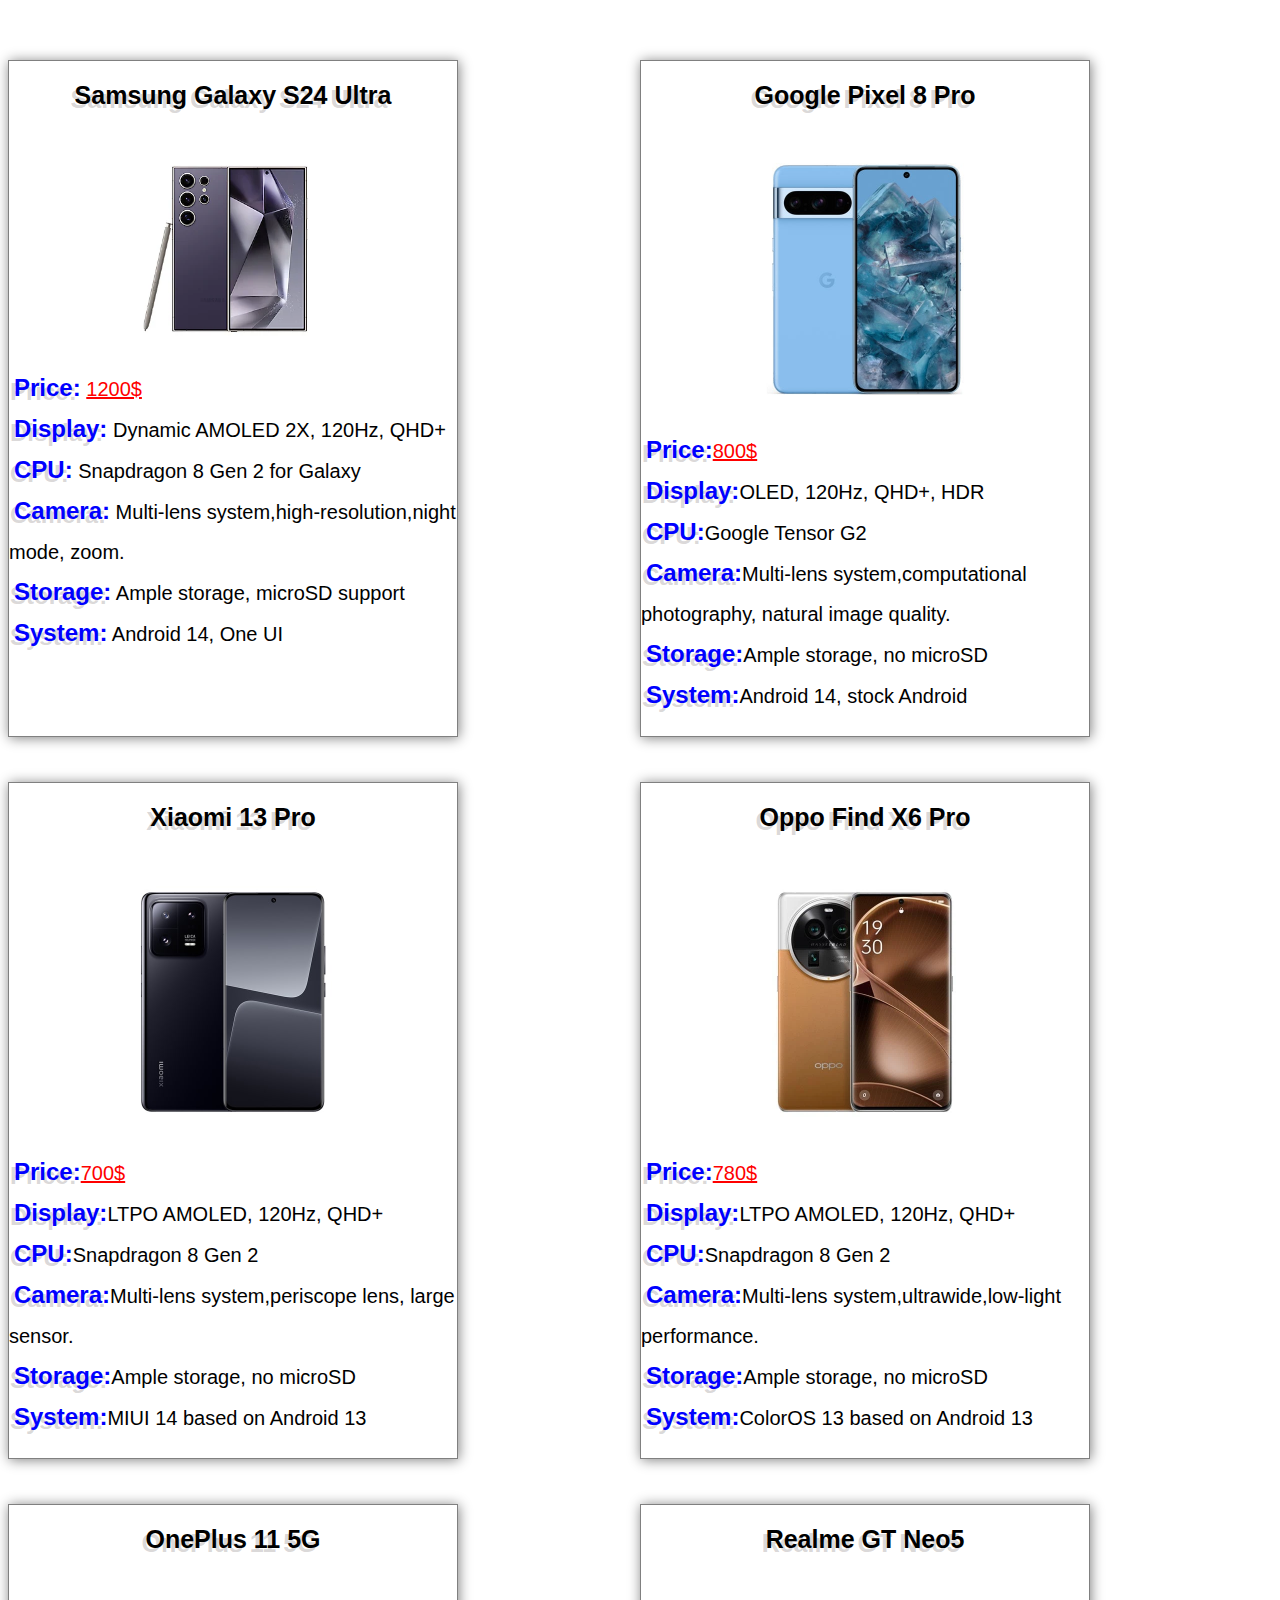
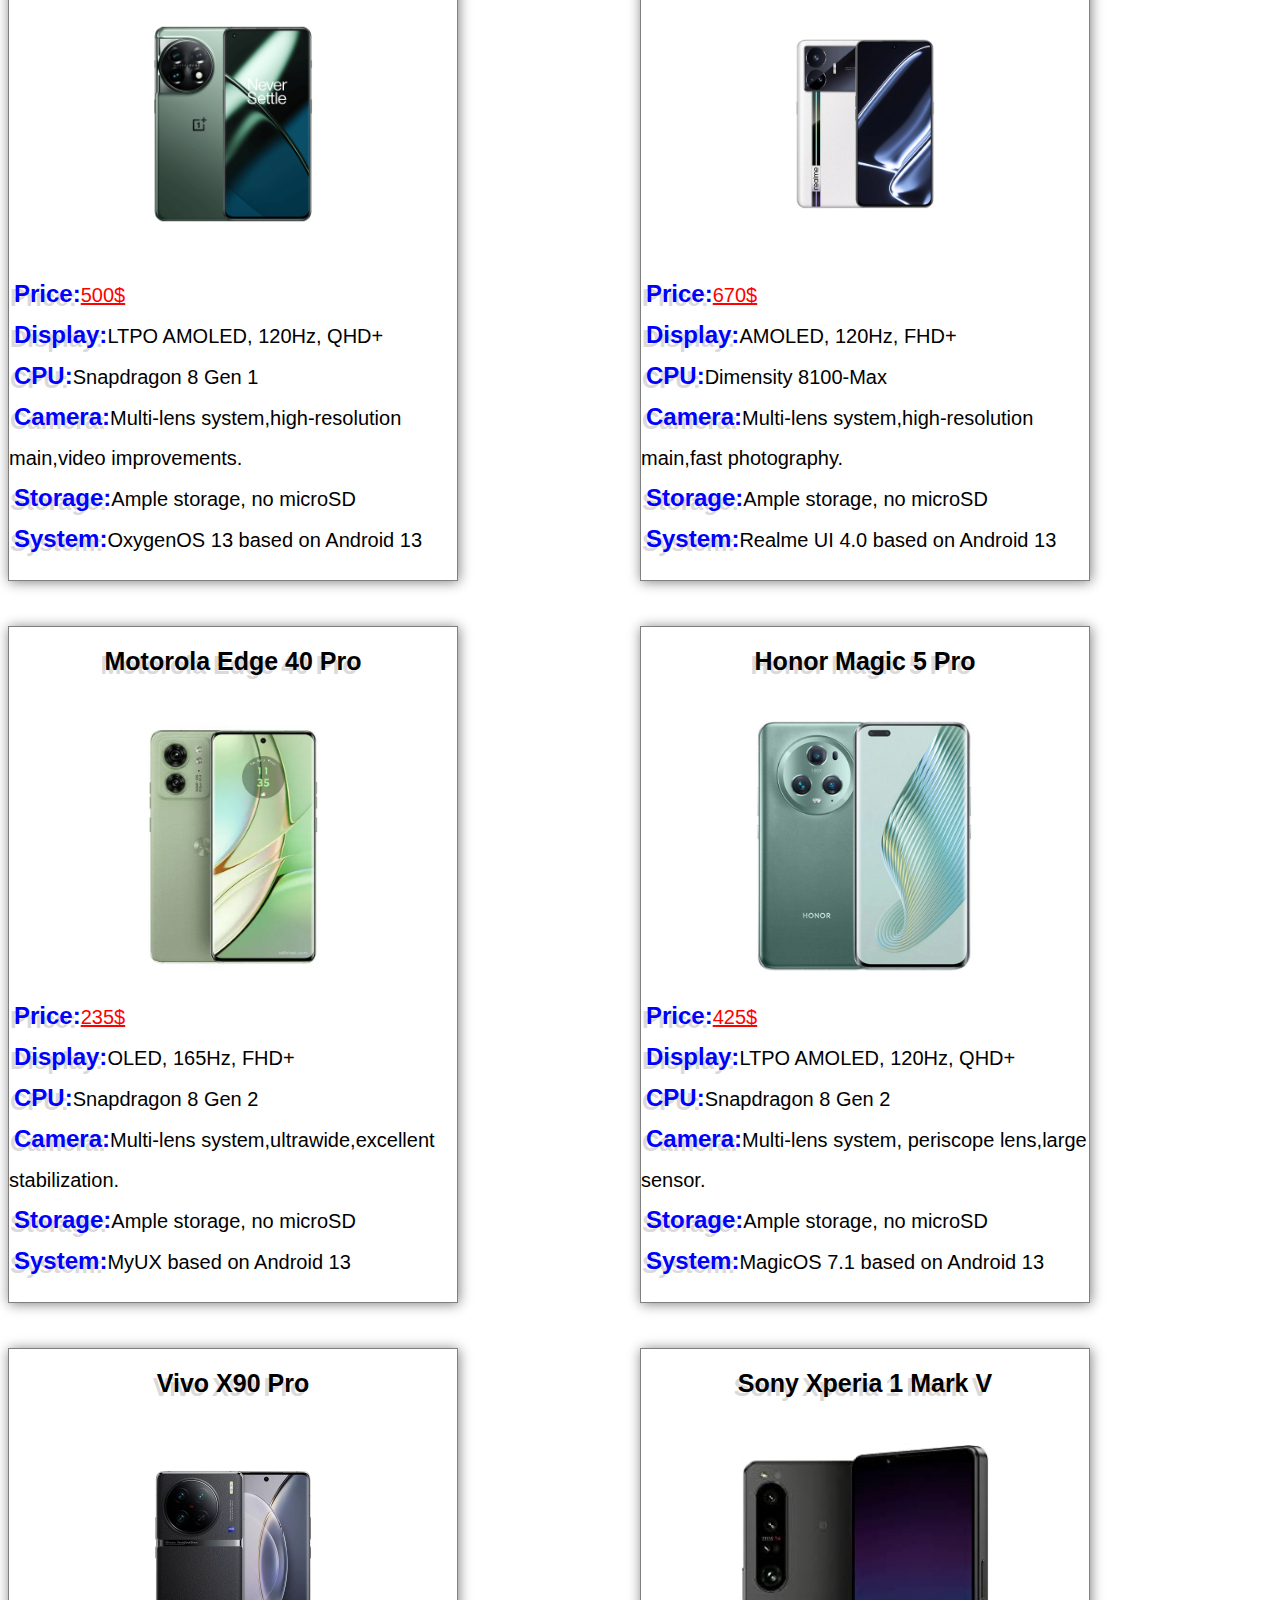
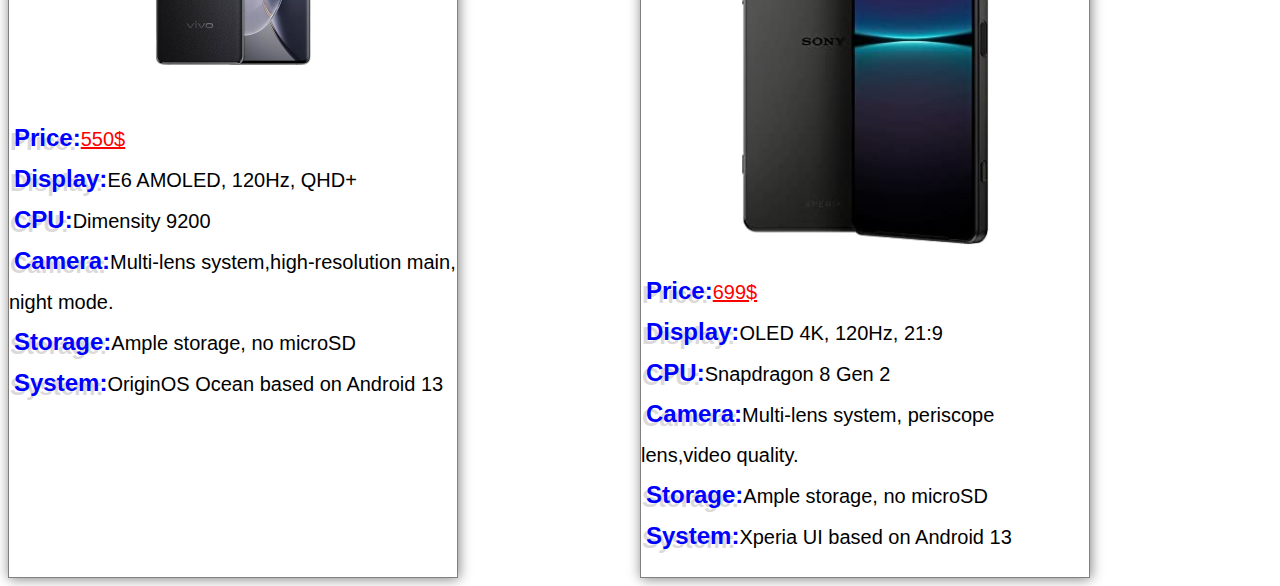
<file: Android.html>
<!DOCTYPE html>
<html lang="en">
<head>
    <meta charset="UTF-8">
    <meta name="viewport" content="width=device-width, initial-scale=1.0">
    <title>Document</title>
    <style>
        *{
            box-sizing: border-box;
            margin-top: 20px;
        }
        body{
            font-family: Arial, Helvetica, sans-serif;
        }
        ins{
            color: red;
            text-shadow: none;
        }
        h3{
            color: rgb(0, 0, 0);
            font-size: 25px;
            font-weight: 600;
            text-shadow: -4px 4px 0  rgba(129, 121, 121, 0.3);
        }
        img{
            width: 250px;
            direction: rtl;
        }
        #d1 div{
            width: 450px;
            border: 1px solid gray;
            font-size: 18px;
            font-weight: bold;
            box-shadow: 1px 1px 12px gray;
        }
        #d1{
            display: grid;
            grid-template-columns: repeat(2,auto);
            grid-template-rows: repeat(5,auto);
            row-gap: 25px;
        }
        p{
            text-align: left;
            font-size: 20px;
            font-weight: 400;
            line-height: 40px;
        }
        span{
            margin-left: 5px;
            font-size: 24px;
            font-weight: 600;
            line-height: 40px;
            color: blue;
            text-shadow: -4px 4px 0 rgba(129, 121, 121, 0.3); 
        }
        .d:hover{
            transform: translateX(10px) rotateX(10deg);
            transition: transform .5s;
        }
    </style>
</head>
<body>
    <div id="d1">
        <div class="d">
            <center>
                <h3>Samsung Galaxy S24 Ultra</h3>
                <img src="pictures/Pictures_Phones/Android/Samsung Galaxy S24 Ultra.webp" title="يتميز بكاميرا متقدمة للغاية وشاشة ديناميكية AMOLED 2X">
                <p>
                    <span>Price:</span>  <ins>1200$</ins><br>
                    <span>Display:</span>  Dynamic AMOLED 2X, 120Hz, QHD+<br>
                    <span>CPU:</span>  Snapdragon 8 Gen 2 for Galaxy<br>
                    <span>Camera:</span>  Multi-lens system,high-resolution,night mode, zoom.<br>
                    <span>Storage:</span>  Ample storage, microSD support<br>
                    <span>System:</span>  Android 14, One UI<br>
                </p>
            </center>
        </div>
        <div class="d">
            <center>
                <h3>Google Pixel 8 Pro</h3>
                <img src="pictures/Pictures_Phones/Android/Google-Pixel-8-Pro-3.jpg" title="يوفر تجربة أندرويد نقية وكاميرا ممتازة بمعالج الصور Tensor G3">
                <p>
                    <span>Price:</span><ins>800$</ins><br>
                    <span>Display:</span>OLED, 120Hz, QHD+, HDR<br>
                    <span>CPU:</span>Google Tensor G2<br>
                    <span>Camera:</span>Multi-lens system,computational photography, natural image quality.<br>
                    <span>Storage:</span>Ample storage, no microSD<br>
                    <span>System:</span>Android 14, stock Android<br>
                </p>
            </center>
        </div>
        <div class="d">
            <center>
                <h3>Xiaomi 13 Pro</h3>
                <img src="pictures/Pictures_Phones/Android/Xiaomi-13-Pro-1.jpg" title="يقدم تصميمًا أنيقًا وأداءً قويًا بفضل معالج Snapdragon 8 Gen 2">
                <p>
                    <span>Price:</span><ins>700$</ins><br>
                    <span>Display:</span>LTPO AMOLED, 120Hz, QHD+<br>
                    <span>CPU:</span>Snapdragon 8 Gen 2<br>
                    <span>Camera:</span>Multi-lens system,periscope lens, large sensor.<br>
                    <span>Storage:</span>Ample storage, no microSD<br>
                    <span>System:</span>MIUI 14 based on Android 13<br>
                </p>
            </center>
        </div>
        <div class="d">
            <center>
                <h3>Oppo Find X6 Pro</h3>
                <img src="pictures/Pictures_Phones/Android/Oppo-Find-X6-Pro.webp" title="يتميز بشاشة منحنية رائعة وكاميرا بتقريب بصري هائل">
                <p>
                    <span>Price:</span><ins>780$</ins><br>
                    <span>Display:</span>LTPO AMOLED, 120Hz, QHD+<br>
                    <span>CPU:</span>Snapdragon 8 Gen 2<br>
                    <span>Camera:</span>Multi-lens system,ultrawide,low-light performance.<br>
                    <span>Storage:</span>Ample storage, no microSD<br>
                    <span>System:</span>ColorOS 13 based on Android 13<br>
                </p>
            </center>
        </div>
        <div class="d">
            <center>
                <h3>OnePlus 11 5G</h3>
                <img src="pictures/Pictures_Phones/Android/OnePlus 11 5G.png" title="يوفر تجربة سلسة وسريعة بفضل معالج Snapdragon 8 Gen 2">
                <p>
                    <span>Price:</span><ins>500$</ins><br>
                    <span>Display:</span>LTPO AMOLED, 120Hz, QHD+<br>
                    <span>CPU:</span>Snapdragon 8 Gen 1<br>
                    <span>Camera:</span>Multi-lens system,high-resolution main,video improvements.<br>
                    <span>Storage:</span>Ample storage, no microSD<br>
                    <span>System:</span>OxygenOS 13 based on Android 13<br>
                </p>
            </center>
        </div>
        <div class="d">
            <center>
                <h3>Realme GT Neo5</h3>
                <img src="pictures/Pictures_Phones/Android/Realme-GT-Neo5.webp" title="هاتف متوسط المدى قوي بمعالج Dimensity 8200">
                <p>
                    <span>Price:</span><ins>670$</ins><br>
                    <span>Display:</span>AMOLED, 120Hz, FHD+<br>
                    <span>CPU:</span>Dimensity 8100-Max<br>
                    <span>Camera:</span>Multi-lens system,high-resolution main,fast photography.<br>
                    <span>Storage:</span>Ample storage, no microSD<br>
                    <span>System:</span>Realme UI 4.0 based on Android 13<br>
                </p>
            </center>
        </div>
        <div class="d">
            <center>
                <h3>Motorola Edge 40 Pro</h3>
                <img src="pictures/Pictures_Phones/Android/Motorola Edge 40 Pro.webp" title="يتميز بشاشة OLED بتردد تحديث عالي وكاميرا بدقة 50 ميجابكسل">
                <p>
                    <span>Price:</span><ins>235$</ins><br>
                    <span>Display:</span>OLED, 165Hz, FHD+<br>
                    <span>CPU:</span>Snapdragon 8 Gen 2<br>
                    <span>Camera:</span>Multi-lens system,ultrawide,excellent stabilization.<br>
                    <span>Storage:</span>Ample storage, no microSD<br>
                    <span>System:</span>MyUX based on Android 13<br>
                </p>
            </center>
        </div>
        <div class="d">
            <center>
                <h3>Honor Magic 5 Pro</h3>
                <img src="pictures/Pictures_Phones/Android/Honor Magic 5 Pro.webp" title="يقدم تصميمًا أنيقًا وشاشة OLED منحنية">
                <p>
                    <span>Price:</span><ins>425$</ins><br>
                    <span>Display:</span>LTPO AMOLED, 120Hz, QHD+<br>
                    <span>CPU:</span>Snapdragon 8 Gen 2<br>
                    <span>Camera:</span>Multi-lens system, periscope lens,large sensor.<br>
                    <span>Storage:</span>Ample storage, no microSD<br>
                    <span>System:</span>MagicOS 7.1 based on Android 13<br>
                </p>
            </center>
        </div>
        <div class="d">
            <center>
                <h3>Vivo X90 Pro</h3>
                <img src="pictures/Pictures_Phones/Android/Vivo X90 Pro.webp" title="يتميز بكاميرا Zeiss متقدمة وشاشة AMOLED رائعة">
                <p>
                    <span>Price:</span><ins>550$</ins><br>
                    <span>Display:</span>E6 AMOLED, 120Hz, QHD+<br>
                    <span>CPU:</span>Dimensity 9200<br>
                    <span>Camera:</span>Multi-lens system,high-resolution main, night mode.<br>
                    <span>Storage:</span>Ample storage, no microSD<br>
                    <span>System:</span>OriginOS Ocean based on Android 13<br>
                </p>
            </center>
        </div>
        <div class="d">
            <center>
                <h3>Sony Xperia 1 Mark V</h3>
                <img src="pictures/Pictures_Phones/Android/Sony Xperia 1 Mark V.jpg" title="يركز على جودة الكاميرا والتصوير الفوتوغرافي الاحترافي">
                <p>
                    <span>Price:</span><ins>699$</ins><br>
                    <span>Display:</span>OLED 4K, 120Hz, 21:9<br>
                    <span>CPU:</span>Snapdragon 8 Gen 2<br>
                    <span>Camera:</span>Multi-lens system, periscope lens,video quality.<br>
                    <span>Storage:</span>Ample storage, no microSD<br>
                    <span>System:</span>Xperia UI based on Android 13<br>
                </p>
            </center>
        </div>
    </div>
</body>
</html>
</file>
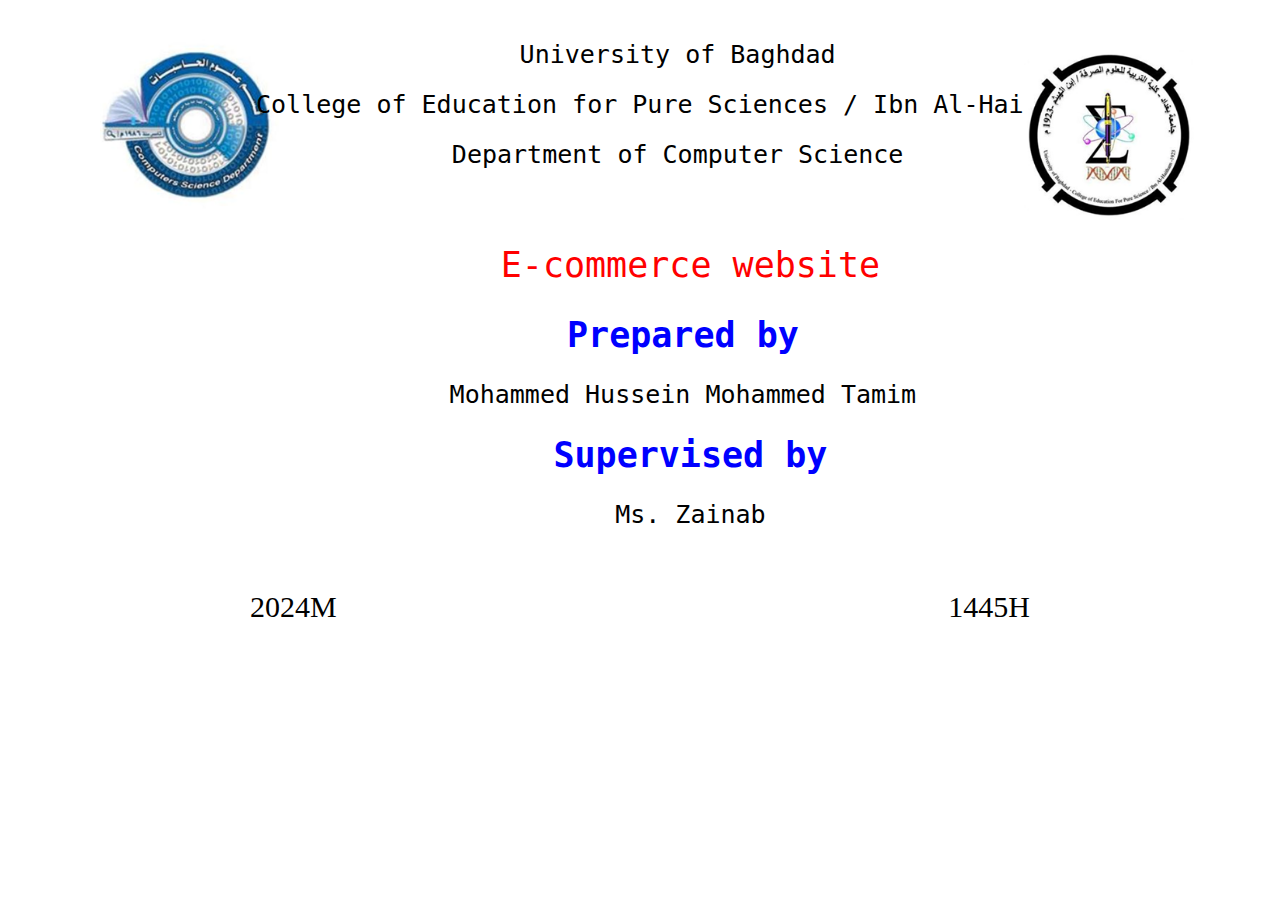
<file: continue_to.html>
<!DOCTYPE html>
<html lang="en">
<head>
    <meta charset="UTF-8">
    <meta name="viewport" content="width=device-width, initial-scale=1.0">
    <title>Mohammed's Clothing Store</title>
    <link rel="stylesheet" href="continue_to.css">
</head>
<body>
    <div class="page">
        <h1><img src="pictures/Loco section.png" class="img_section"></h1>
        <nav>
            <pre>
     University of Baghdad
College of Education for Pure Sciences / Ibn Al-Haitham
     Department of Computer Science
            </pre>
        </nav>
        <h2><img src="pictures/College Loco.png" class="img_College"></h2>
        <section>
            <pre> 
                <span class="title-website">E-commerce website</span>
                <strong><span>Prepared by</span></strong> 
                Mohammed Hussein Mohammed Tamim 
                <strong><span>Supervised by</span></strong>
                Ms. Zainab
            </pre>
        </section>
        <footer>
            <p class="p1">2024M</p>
            <p class="p2">1445H</p>
        </footer>
    </div>
</body>
</html>
</file>
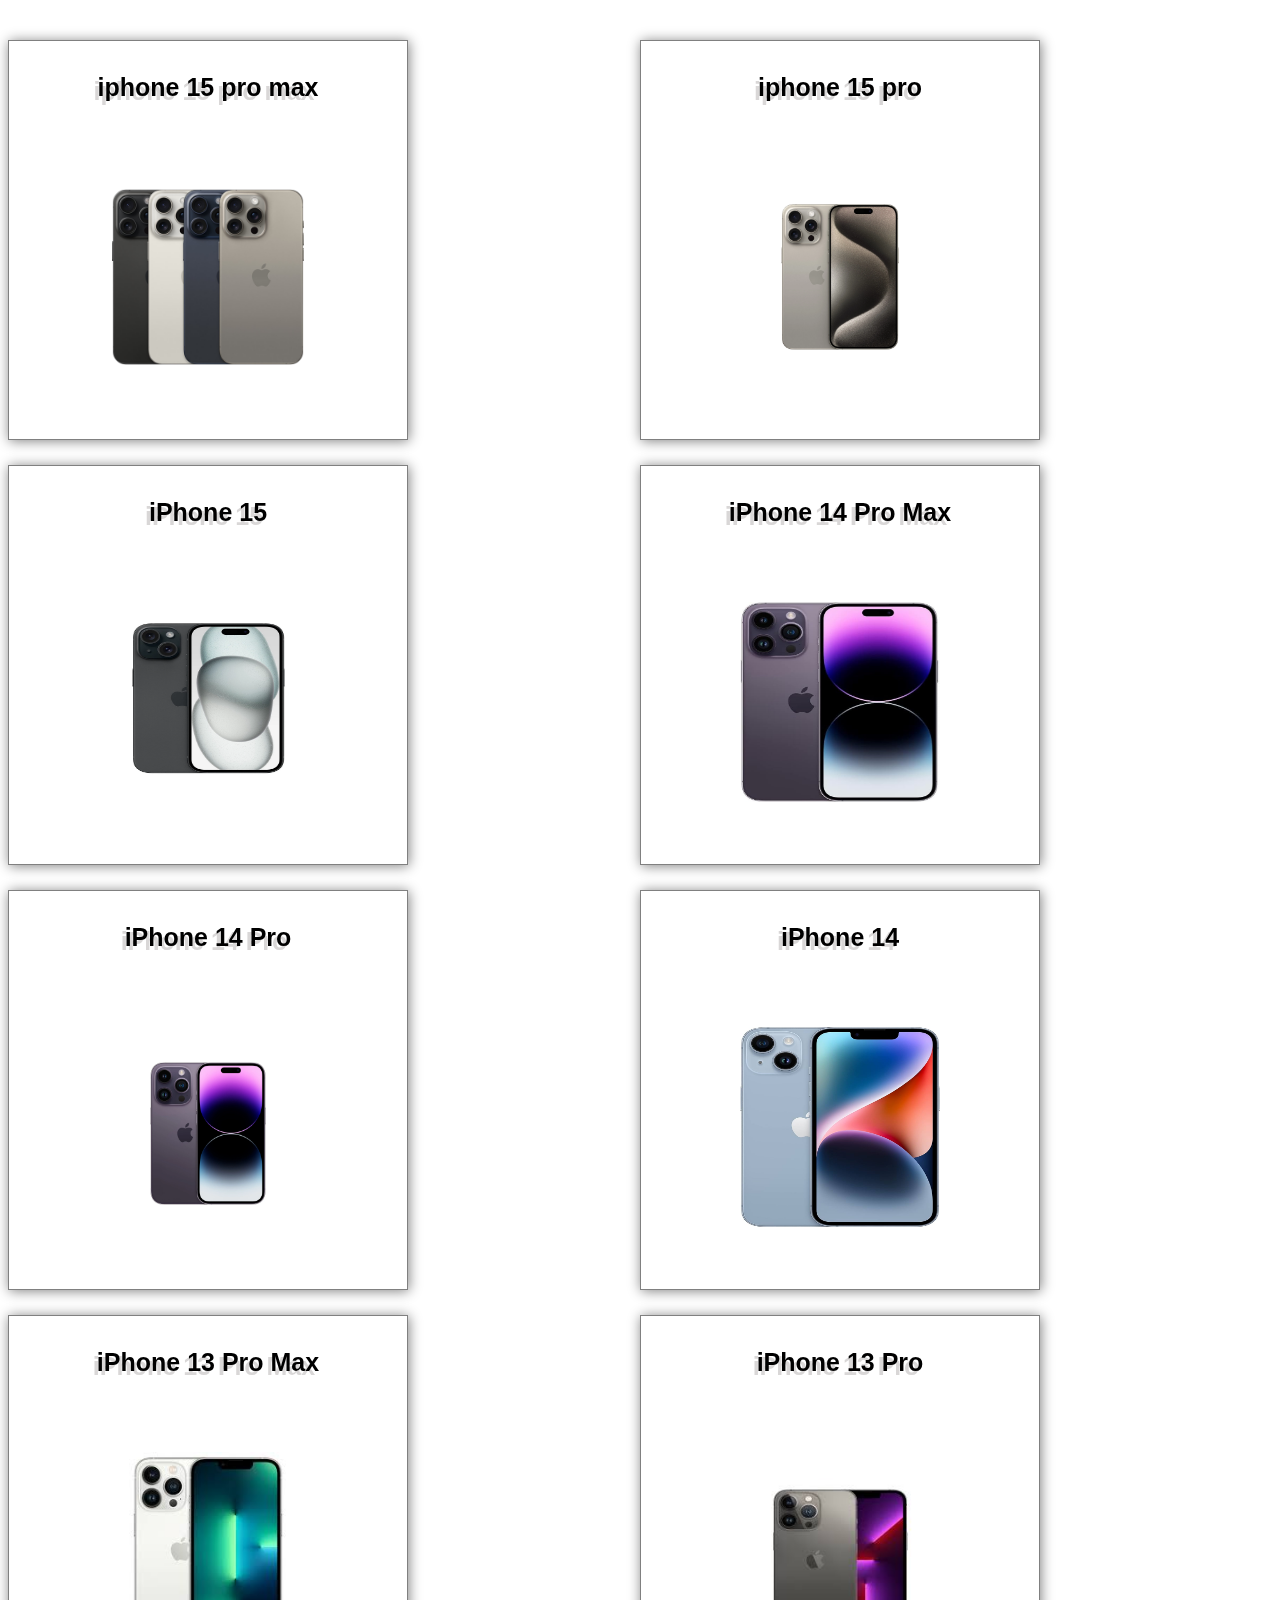
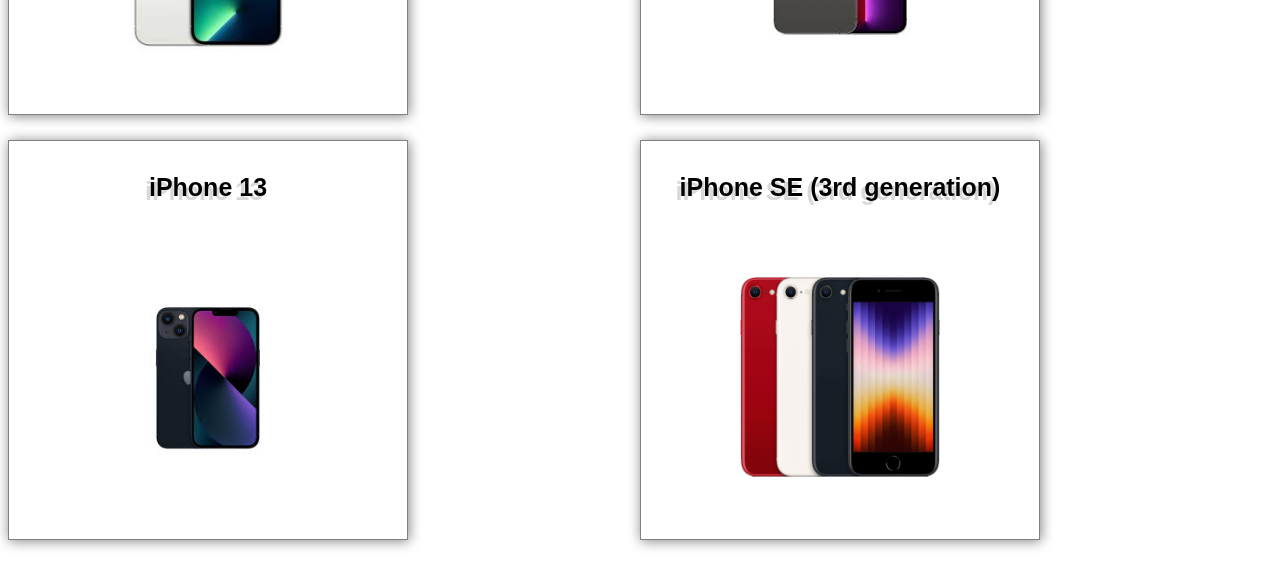
<file: ISO.html>
<!DOCTYPE html>
<html lang="en">
<head>
    <meta charset="UTF-8">
    <meta name="viewport" content="width=device-width, initial-scale=1.0">
    <title>Document</title>
    <link rel="stylesheet" href="ios.css">
</head>
<body>
    <div id="container">
        <div class="box">
            <div class="face front">
                <center>
                    <h3>iphone 15 pro max</h3>
                    <img src="pictures/Pictures_Phones/ISO/iphone-15-pro-max.png" title=" شاشة ضخمة، بطارية تدوم طويلاً، وكاميرا احترافية تلتقط صورًا وفيديوهات مذهلة في أي إضاءة">
                    
                </center>
            </div>
            <div class="face back">
                <p>
                    <span>Price:</span>  <ins>1300$</ins><br>
                    <span>Display:</span>  Super Retina XDR OLED, ProMotion 120Hz, Dynamic Island<br>
                    <span>CPU:</span>  A17 Bionic<br>
                    <span>Camera:</span>  48MP Wide, Telephoto, Ultra Wide, Night mode improvements<br>
                    <span>Storage:</span>  128GB, 256GB, 512GB, 1TB<br>
                    <span>System:</span>  iOS 17<br>
                </p>
            </div>
        </div>
        <div class="box">
            <div class="face front">
                <center>
                    <h3>iphone 15 pro</h3>
                    <img src="pictures/Pictures_Phones/ISO/iphone 15 pro.webp" title=" تصميم أنيق، أداء قوي، وكاميرا متعددة الاستخدامات تلتقط صورًا رائعة">
                    
                </center>
            </div>
            <div class="face back">
                <p>
                    <span>Price:</span><ins>1100$</ins><br>
                    <span>Display:</span>Super Retina XDR OLED, ProMotion 120Hz, Dynamic Island<br>
                    <span>CPU:</span>A17 Bionic<br>
                    <span>Camera:</span>48MP Wide, Telephoto, Ultra Wide<br>
                    <span>Storage:</span>128GB, 256GB, 512GB, 1TB<br>
                    <span>System:</span>iOS 17<br>
                </p>
            </div>
        </div>
        <div class="box">
            <div class="face front">
                <center>
                    <h3>iPhone 15</h3>
                    <img src="pictures/Pictures_Phones/ISO/iPhone 15.webp" title="سعر معقول، تصميم جذاب، وكاميرا محسنة عن الإصدارات السابقة">
                    
                </center>
            </div>
            <div class="face back">
                <p>
                    <span>Price:</span><ins>880$</ins><br>
                    <span>Display:</span>Super Retina XDR OLED, 60Hz<br>
                    <span>CPU:</span>A16 Bionic<br>
                    <span>Camera:</span>48MP Wide, Telephoto, Ultra Wide<br>
                    <span>Storage:</span>128GB, 256GB, 512GB<br>
                    <span>System:</span>iOS 17<br>
                </p>
            </div>
        </div>
        <div class="box">
            <div class="face front">
                <center>
                    <h3>iPhone 14 Pro Max</h3>
                    <img src="pictures/Pictures_Phones/ISO/iPhone 14 Pro Max.jpg" title=" شاشة ProMotion بسلاسة عالية، كاميرا ProRes لتصوير الفيديو الاحترافي، وبطارية تدوم طويلاً">
                   
                </center>
            </div>
            <div class="face back">
                <p>
                    <span>Price:</span> <ins>780$</ins><br>
                    <span>Display:</span>Super Retina XDR OLED, ProMotion 120Hz, Dynamic Island<br>
                    <span>CPU:</span>A16 Bionic<br>
                    <span>Camera:</span>48MP Wide, Telephoto, Ultra Wide<br>
                    <span>Storage:</span>128GB, 256GB, 512GB, 1TB<br>
                    <span>System:</span>iOS 16<br>
                </p>
            </div>
        </div>
        <div class="box">
            <div class="face front">
                <center>
                    <h3>iPhone 14 Pro</h3>
                    <img src="pictures/Pictures_Phones/ISO/iPhone_14_Pro.webp" title="تصميم أنيق، أداء قوي، وكاميرا متعددة الاستخدامات">
                    
                </center>
            </div>
            <div class="face back">
                <p>
                    <span>Price:</span><ins>750$</ins><br>
                    <span>Display:</span>Super Retina XDR OLED, ProMotion 120Hz, Dynamic Island<br>
                    <span>CPU:</span>A16 Bionic<br>
                    <span>Camera:</span>48MP Wide, Telephoto, Ultra Wide<br>
                    <span>Storage:</span>128GB, 256GB, 512GB, 1TB<br>
                    <span>System:</span>iOS 16<br>
                </p>
            </div>
        </div>
        <div class="box">
            <div class="face front">
                <center>
                    <h3>iPhone 14</h3>
                    <img src="pictures/Pictures_Phones/ISO/iPhone 14.jpg" title="سعر معقول، تصميم جذاب، وكاميرا محسنة">
                    
                </center>
            </div>
            <div class="face back">
                <p>
                    <span>Price:</span><ins>700$</ins><br>
                    <span>Display:</span>Super Retina XDR, 60Hz<br>
                    <span>CPU:</span>A15 Bionic<br>
                    <span>Camera:</span>12MP Wide, Telephoto, Ultra Wide<br>
                    <span>Storage:</span>128GB, 256GB, 512GB<br>
                    <span>System:</span>iOS 15<br>
                </p>
            </div>
        </div>
        <div class="box">
            <div class="face front">
                <center>
                    <h3>iPhone 13 Pro Max</h3>
                    <img src="pictures/Pictures_Phones/ISO/iPhone 13 Pro Max.jpg" title="شاشة ProMotion، كاميرا ثلاثية العدسات، وبطارية تدوم طويلاً">
                    
                </center>
            </div>
            <div class="face back">
                <p>
                    <span>Price:</span><ins>680$</ins><br>
                    <span>Display:</span>Super Retina XDR OLED, ProMotion 120Hz<br>
                    <span>CPU:</span>A15 Bionic<br>
                    <span>Camera:</span>12MP Wide, Telephoto, Ultra Wide<br>
                    <span>Storage:</span>128GB, 256GB, 512GB, 1TB<br>
                    <span>System:</span>iOS 15<br>
                </p>
            </div>
        </div>
        <div class="box">
            <div class="face front">
                <center>
                    <h3>iPhone 13 Pro</h3>
                    <img src="pictures/Pictures_Phones/ISO/iPhone 13 Pro.jpg" title="تصميم أنيق، أداء قوي، وكاميرا متعددة الاستخدامات">
                    
                </center>
            </div>
            <div class="face back">
                <p>
                    <span>Price:</span><ins>650$</ins><br>
                    <span>Display:</span>Super Retina XDR OLED, ProMotion 120Hz<br>
                    <span>CPU:</span>A15 Bionic<br>
                    <span>Camera:</span>12MP Wide, Telephoto, Ultra Wide<br>
                    <span>Storage:</span>128GB, 256GB, 512GB, 1TB<br>
                    <span>System:</span>iOS 15<br>
                </p>
            </div>
        </div>
        <div class="box">
            <div class="face front">
                <center>
                    <h3>iPhone 13</h3>
                    <img src="pictures/Pictures_Phones/ISO/iPhone 13.jpg" title="سعر معقول، تصميم جذاب، وكاميرا محسنة">
                    
                </center>
            </div>
            <div class="face back">
                <p>
                    <span>Price:</span><ins>600$</ins><br>
                    <span>Display:</span>Super Retina XDR, 60Hz<br>
                    <span>CPU:</span>A15 Bionic<br>
                    <span>Camera:</span>12MP Wide, Ultra Wide<br>
                    <span>Storage:</span>128GB, 256GB, 512GB<br>
                    <span>System:</span>iOS 15<br>
                </p>
            </div>
        </div>
        <div class="box">
            <div class="face front">
                <center>
                    <h3>iPhone SE (3rd generation)</h3>
                    <img src="pictures/Pictures_Phones/ISO/iPhone SE (الجيل الثالث).png" title=" تصميم كلاسيكي، حجم صغير، وأداء قوي بسعر معقول">
                    
                </center>
            </div>
            <div class="face back">
                <p>
                    <span>Price:</span><ins>250$</ins><br>
                    <span>Display:</span>Retina HD, 60Hz<br>
                    <span>CPU:</span>A15 Bionic<br>
                    <span>Camera:</span>12MP Wide<br>
                    <span>Storage:</span>64GB, 128GB, 256GB<br>
                    <span>System:</span>iOS 15<br>
                </p>
            </div>
        </div>
    </div>
</body>
</html>
</file>
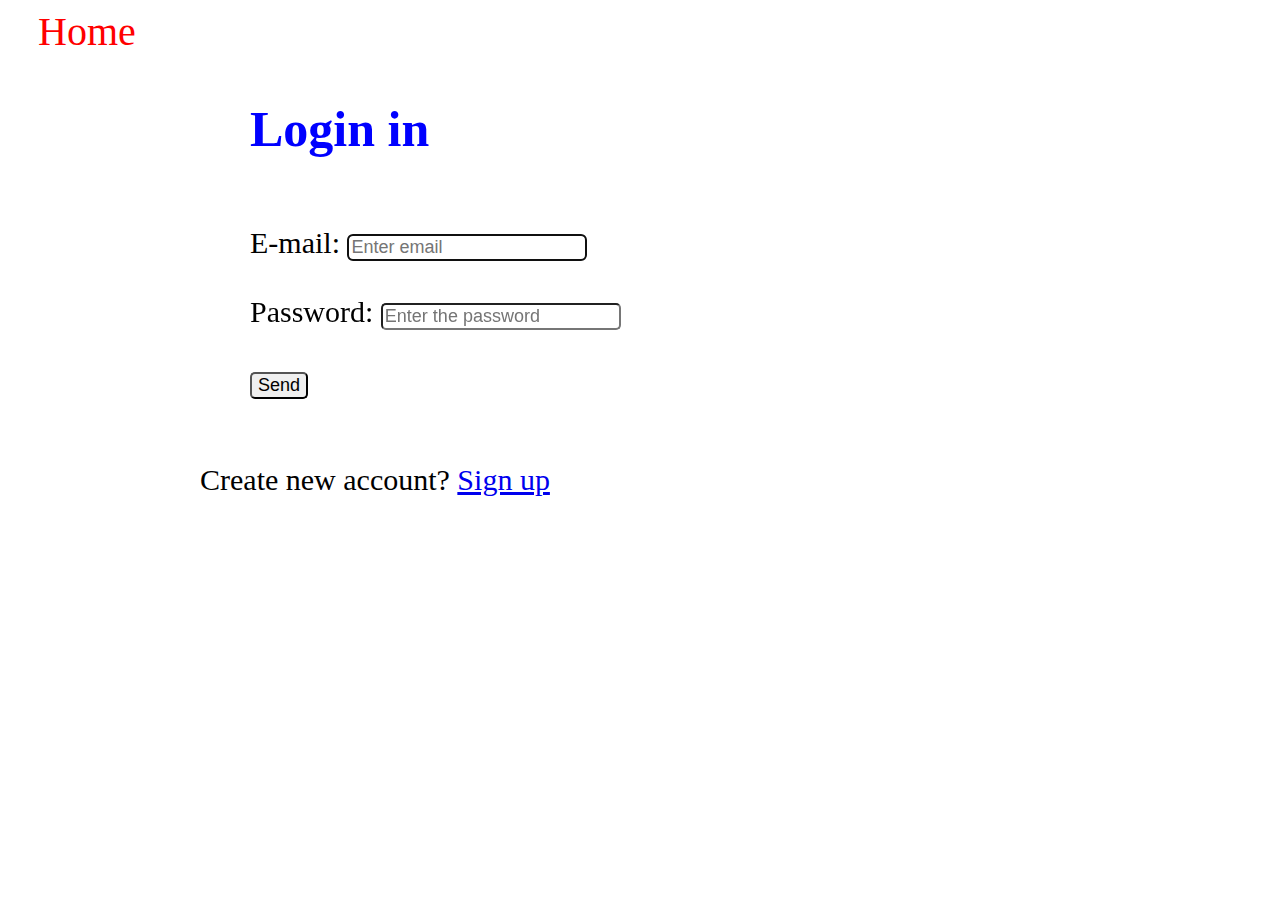
<file: login_in.html>
<!DOCTYPE html>
<html lang="en">
<head>
    <meta charset="UTF-8">
    <meta name="viewport" content="width=device-width, initial-scale=1.0">
    <title>Mohammed's Clothing Store</title>
    <link rel="stylesheet" href="login_in.css">
</head>
<body>
    <a href="index.html" class="home_link">Home</a><br><br>
    <div class="div_one">
        <span>Login in</span><br><br><br>
        <div>
            <label>E-mail:</label>
            <input type="email" placeholder="Enter email" method="post" required autofocus><br><br>
            <label>Password:</label>
            <input type="password" method="post" placeholder="Enter the password" minlength="8" maxlength="20"required><br><br>
            <input class="input_s" type="submit" value="Send"><br><br>
        </div>
        <p>Create new account? <a href="sign_up.html">Sign up</a> </p> 
    </div>
</body>
</html>
</file>
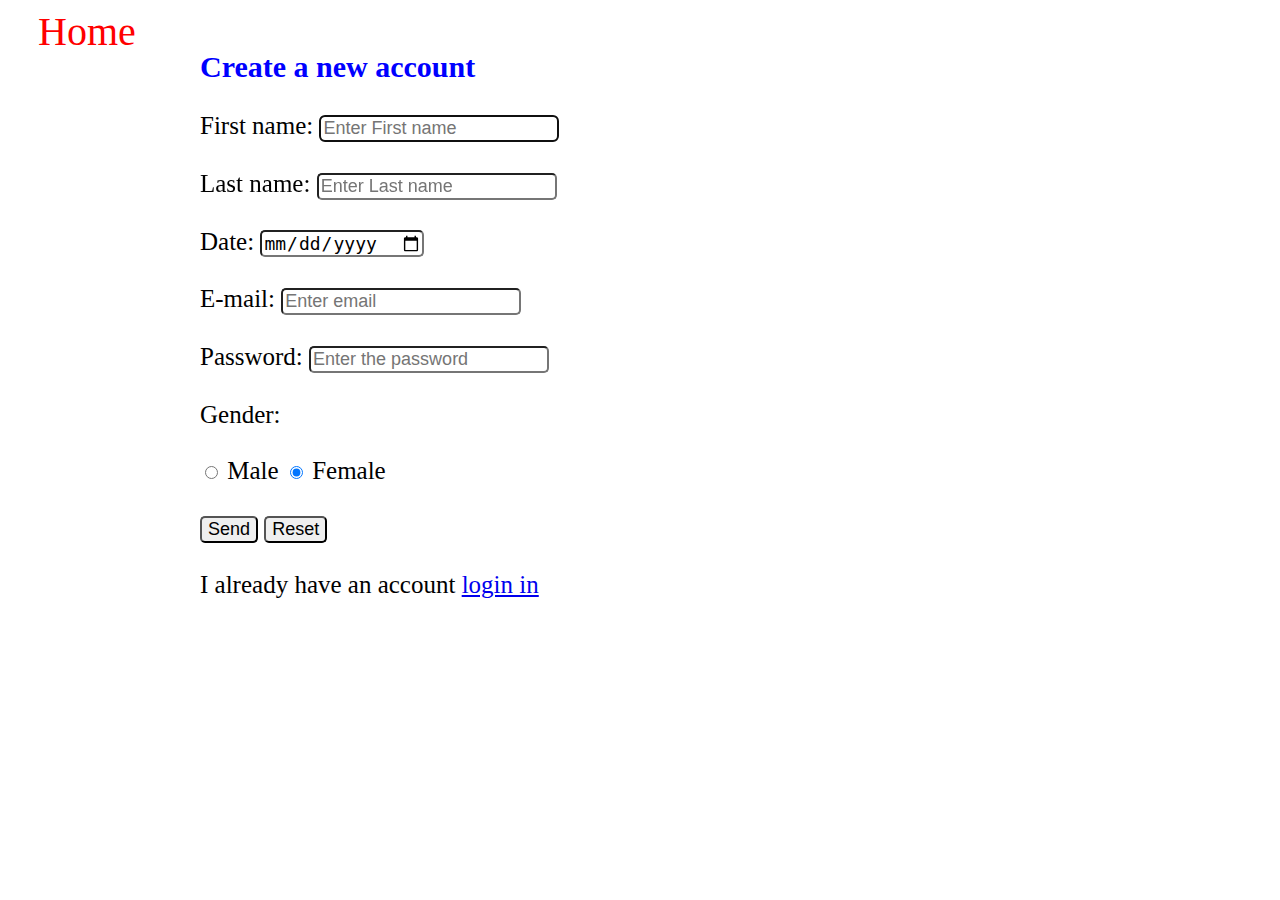
<file: sign_up.html>
<!DOCTYPE html>
<html lang="en">
<head>
    <meta charset="UTF-8">
    <meta name="viewport" content="width=device-width, initial-scale=1.0">
    <title>Mohammed's Clothing Store</title>
    <link rel="stylesheet" href="sign_up.css">
</head>
<body>
    <form>
        <a href="index.html" id="home_link">Home</a>
        <div>
            <b><span>Create a new account</span></b><br><br>
            <label>First name:</label>
            <input type="text" placeholder="Enter First name" method="post" minlength="3" maxlength="10" autofocus required><br><br>
            <label>Last name:</label>
            <input type="text" placeholder="Enter Last name" method="post"><br><br>
            <label>Date:</label>
            <input type="date" placeholder="Enter date" method="post"><br><br>
            <label>E-mail:</label>
            <input type="email" placeholder="Enter email" method="post" required><br><br>
            <label>Password:</label>
            <input type="password" method="post" placeholder="Enter the password" minlength="8" maxlength="20"required><br><br>
            <label>Gender:</label><br><br>
            <input type="radio" name="Gender" value="Male" checked id="m">
            <label for="m">Male</label>
            <input type="radio" name="Gender" value="Female" checked id="f">
            <label for="f">Female</label><br><br>
            <input class="input_s_r" type="submit" value="Send">
            <input class="input_s_r" type="reset" value="Reset"> <br><br>
            <label>I already have an account</label>
            <a href="login_in.html">login in</a>
        </div>
    </form>
</body>
</html>
</file>
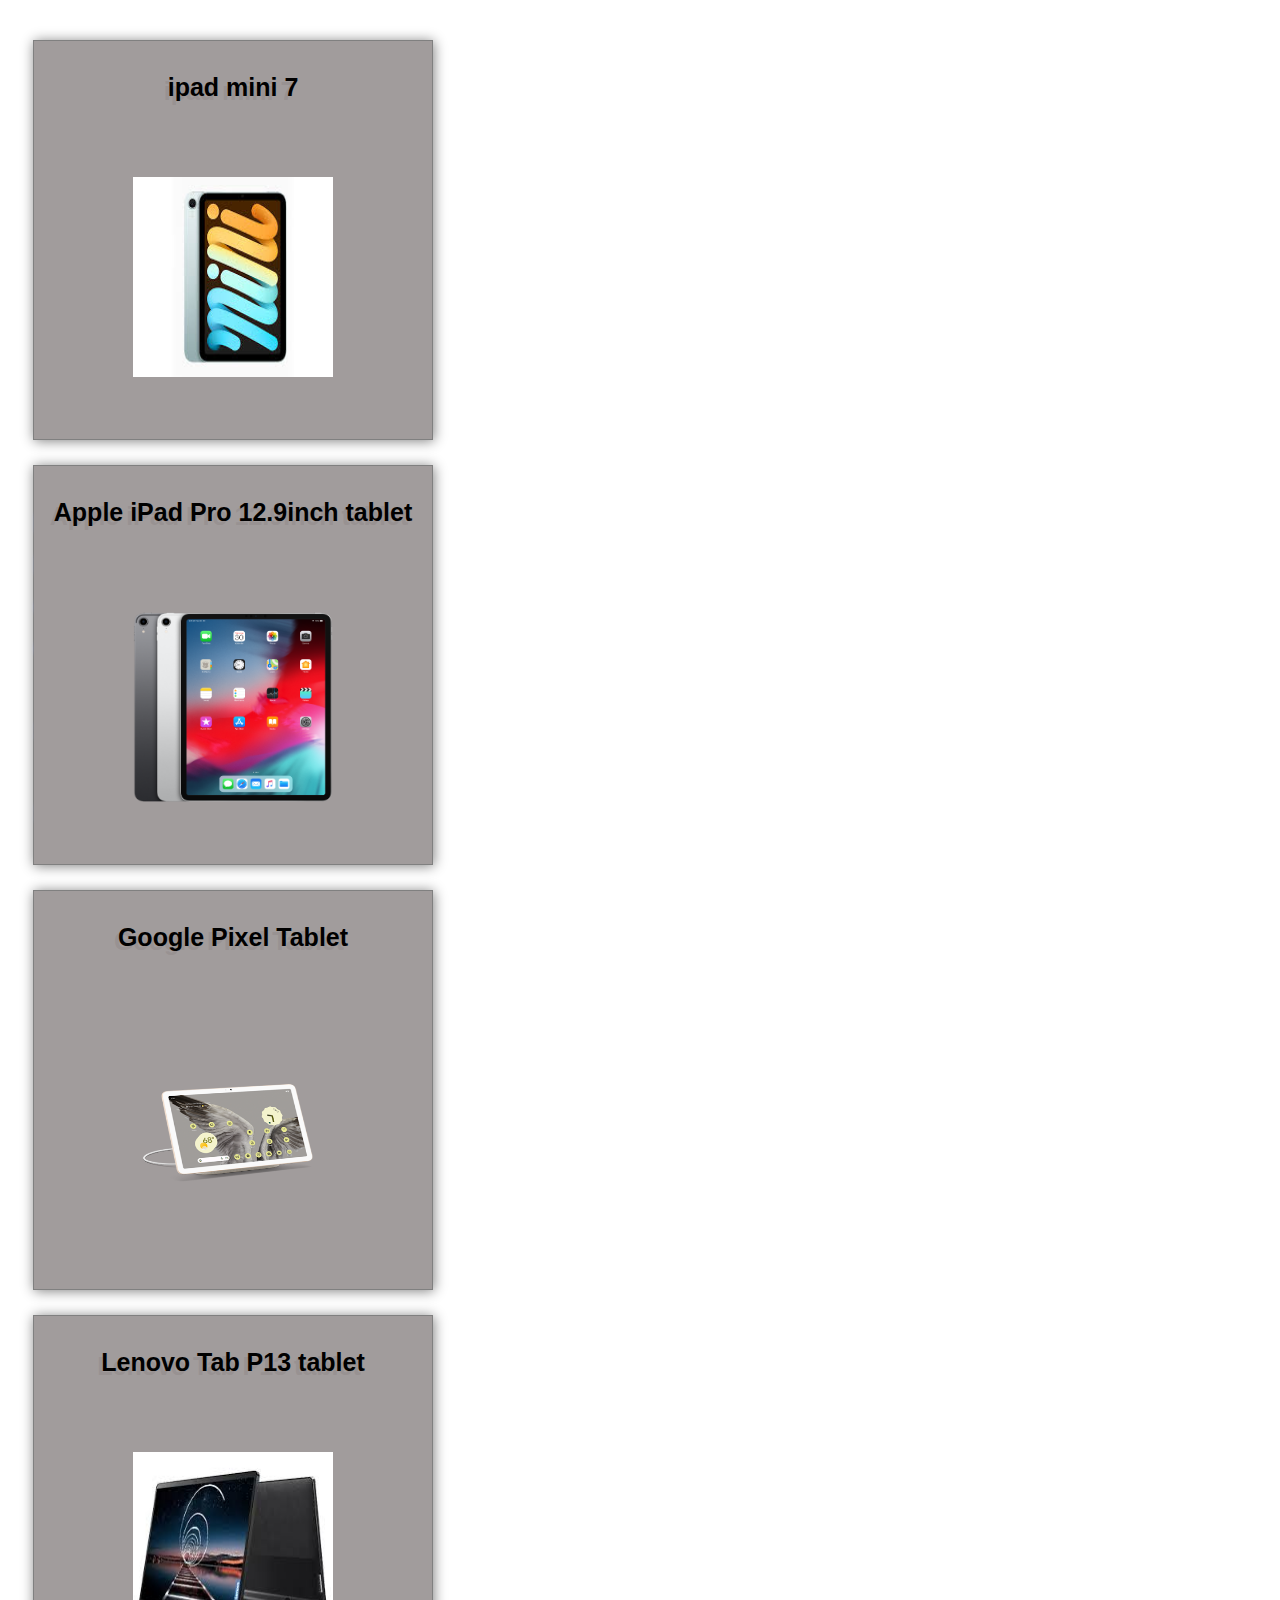
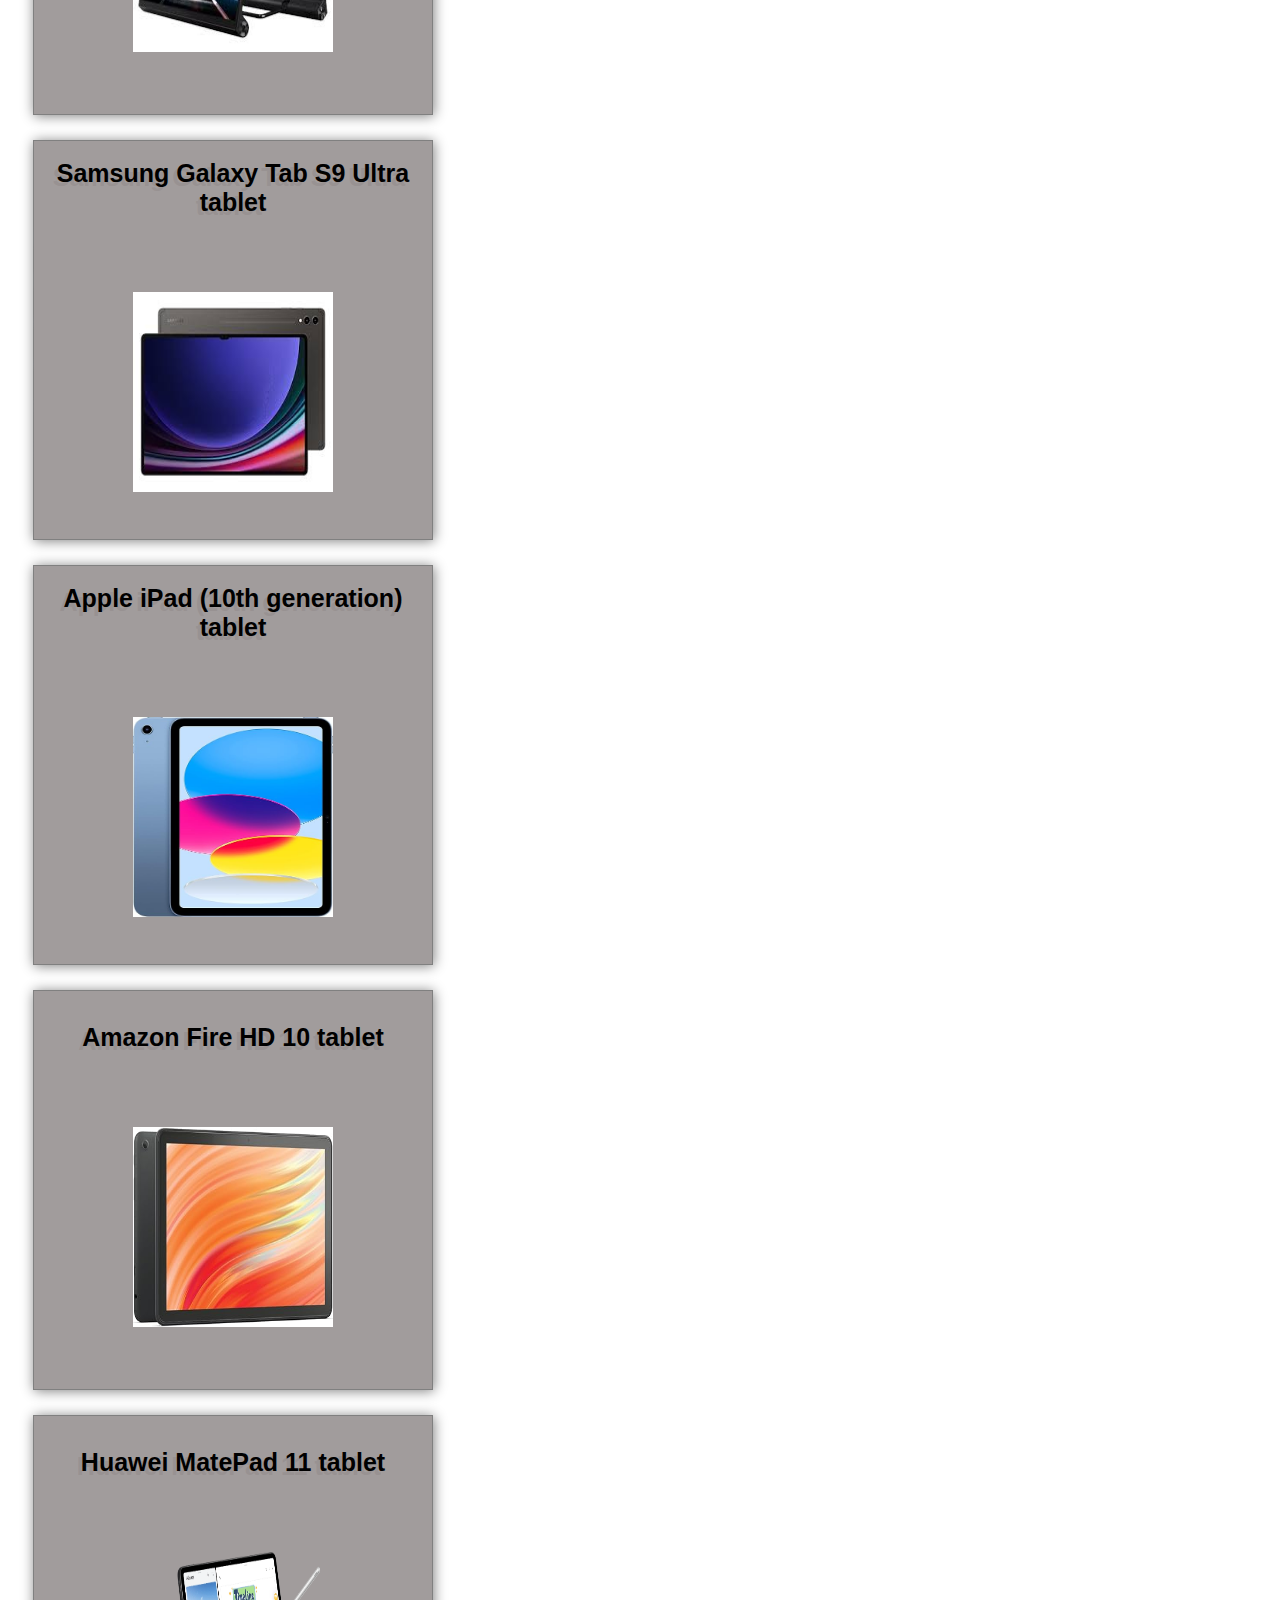
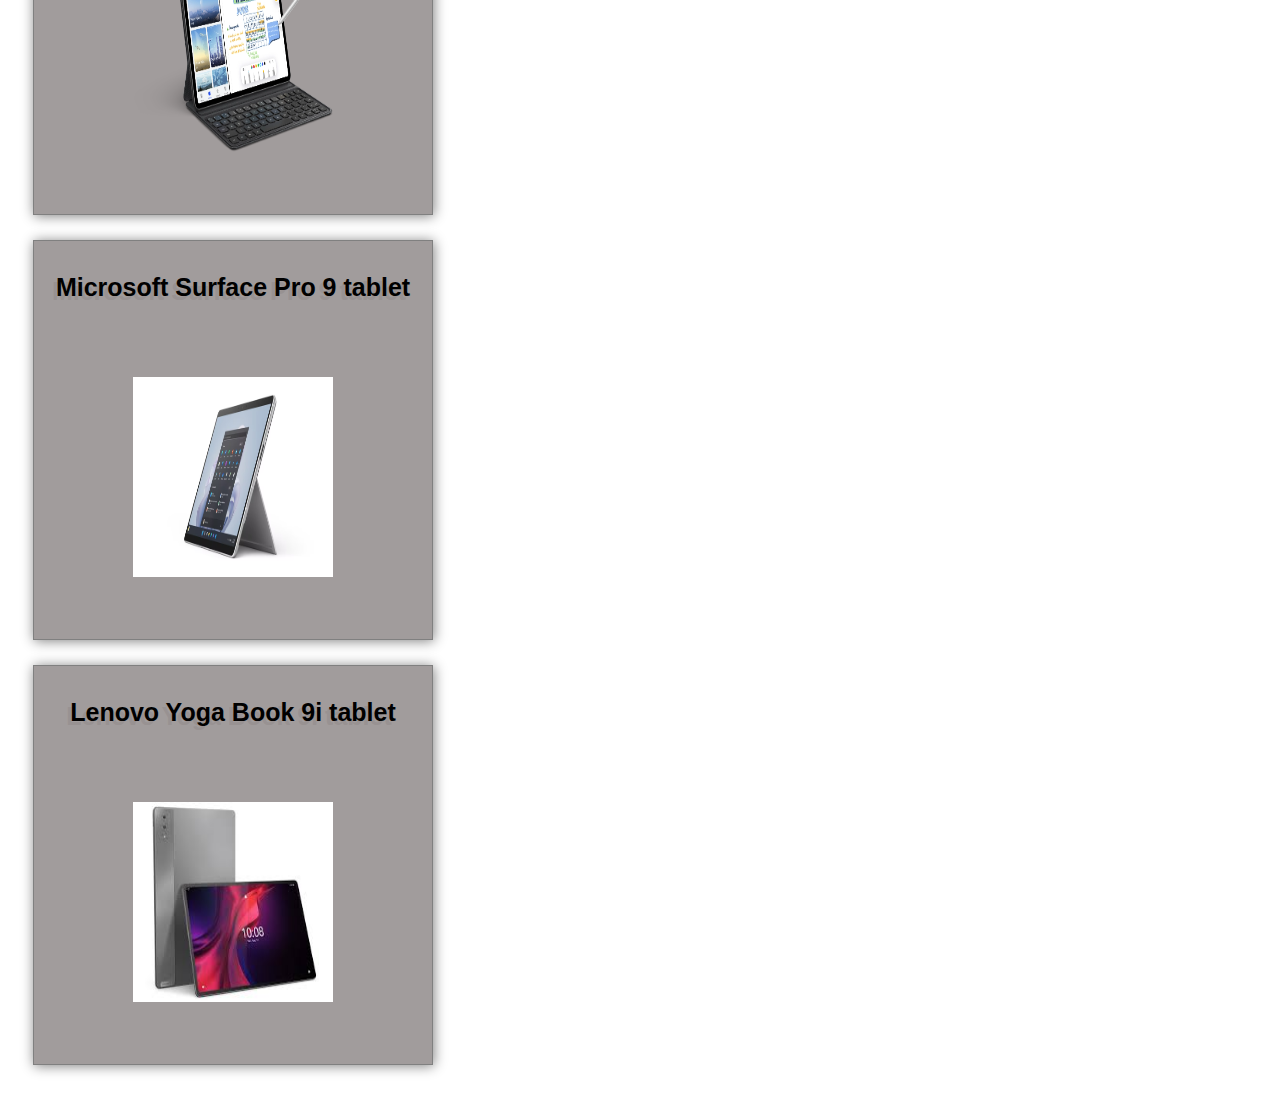
<file: Tablets.html>
<!DOCTYPE html>
<html lang="en">
<head>
    <meta charset="UTF-8">
    <meta name="viewport" content="width=device-width, initial-scale=1.0">
    <title>Document</title>
    <link rel="stylesheet" href="Tablets.css">
</head>
<body>
    <div id="container">
        <div class="box">
            <div class="face back">
                <p>
                    <span>Price:</span><ins>499$</ins><br>
                    <span>Display:</span> Liquid Retina, ProMotion<br>
                    <span>CPU:</span>  A16 or A17 Bionic<br>
                    <span>Camera:</span>  Dual Rear, Ultra Wide Front<br>
                    <span>Storage:</span>  64GB, 256GB<br>
                    <span>System:</span>  iPadOS
                </p>
            </div>
            <div class="face front">
                <center>
                    <h3>ipad mini 7</h3>
                    <img src="pictures/Pictures_Phones/Tablets/ipad mini 7.jpg" title="دعم Apple Pencil، تصميم أنيق، أداء قوي" class="img_one">
                </center>
            </div>
        </div>
        <div class="box">
            <div class="face back">
                <p>
                    <span>Price:</span><ins>1099$</ins><br>
                    <span>Display:</span>Liquid Retina XDR, ProMotion<br>
                    <span>CPU:</span>M2<br>
                    <span>Camera:</span>Ultra Wide Front, LiDAR Scanner<br>
                    <span>Storage:</span>128GB, 256GB, 512GB, 1TB, 2TB<br>
                    <span>System:</span>iPadOS
                </p>
            </div>
            <div class="face front">
                <center>
                    <h3>Apple iPad Pro 12.9inch tablet</h3> 
                    <img src="pictures/Pictures_Phones/Tablets/Apple iPad Pro 12.9inch tablet.png" title=" أداء قوي جداً بفضل شريحة M2، مثالي للمحترفين والمبدعين" class="img_two">
        
                </center>
            </div>
        </div>
        <div class="box">
            <div class="face back">
                <p>
                    <span>Price:</span><ins>499$</ins><br>
                    <span>Display:</span>OLED, 120Hz<br>
                    <span>CPU:</span>Google Tensor G2<br>
                    <span>Camera:</span>Wide, Ultra Wide<br>
                    <span>Storage:</span>128GB, 256GB<br>
                    <span>System:</span>Android<br>
                </p>
            </div>
            <div class="face front">
                <center>
                    <h3>Google Pixel Tablet</h3>
                    <img src="pictures/Pictures_Phones/Tablets/Google Pixel Tablet.webp" title="تكامل سلس مع نظام أندرويد وتجربة مستخدم ممتازة" class="img_three">
        
                </center>
            </div>
        </div>
        <div class="box">
            <div class="face back">
                <p>
                    <span>Price:</span><ins>399$</ins><br>
                    <span>Display:</span>OLED<br>
                    <span>CPU:</span>Snapdragon 870<br>
                    <span>Camera:</span>Dual Rear, Wide Front<br>
                    <span>Storage:</span>128GB, 256GB<br>
                    <span>System:</span>Android<br>
                </p>
            </div>
            <div class="face front">
                <center>
                    <h3>Lenovo Tab P13 tablet</h3> 
                    <img src="pictures/Pictures_Phones/Tablets/Lenovo Tab P13 tablet.jpg" title="سعر معقول وأداء جيد، خيار ممتاز للمستخدمين العاديين" class="img_four">
       
                </center>
            </div>
        </div>
        <div class="box">
            <div class="face back">
                <p>
                    <span>Price:</span><ins>1199$</ins><br>
                    <span>Display:</span>Dynamic AMOLED 2X, 120Hz<br>
                    <span>CPU:</span>Snapdragon 8 Gen 2<br>
                    <span>Camera:</span>Triple Rear, Ultra Wide Front<br>
                    <span>Storage:</span>128GB, 256GB, 512GB, 1TB<br>
                    <span>System:</span>Android<br>
                </p>
            </div>
            <div class="face front">
                <center>
                    <h3>Samsung Galaxy Tab S9 Ultra tablet</h3> 
                    <img src="pictures/Pictures_Phones/Tablets/Samsung Galaxy Tab S9 Ultra tablet.jpg" title="شاشة ضخمة ودقة عالية تجعلها مثالية للإنتاجية والترفيه" class="img_five">
        
                </center>
            </div>
        </div>
        <div class="box">
            <div class="face back">
                <p>
                    <span>Price:</span><ins>399$</ins><br>
                    <span>Display:</span>Liquid Retina, True Tone<br>
                    <span>CPU:</span>A14 Bionic<br>
                    <span>Camera:</span>Ultra Wide Front<br>
                    <span>Storage:</span>64GB, 256GB<br>
                    <span>System:</span>iPadOS<br>
                </p>
            </div>
            <div class="face front">
                <center>
                    <h3>Apple iPad (10th generation) tablet</h3> 
                    <img src="pictures/Pictures_Phones/Tablets/Apple iPad (10th generation) tablet.jpg" title=" تصميم جديد وأداء محسّن، خيار جيد للمبتدئين" class="img_six">
        
                </center>
            </div>
        </div>
        <div class="box">
            <div class="face back">
                <p>
                    <span>Price:</span><ins>149$</ins><br>
                    <span>Display:</span>HD, 60Hz<br>
                    <span>CPU:</span>Octa-core<br>
                    <span>Camera:</span>5MP Rear, 2MP Front<br>
                    <span>Storage:</span>32GB, 64GB<br>
                    <span>System:</span>Fire OS<br>
                </p>
            </div>
            <div class="face front">
                <center>
                    <h3>Amazon Fire HD 10 tablet</h3> 
                    <img src="pictures/Pictures_Phones/Tablets/Amazon Fire HD 10 tablet.jpg" title=" سعر منخفض جداً، مثالي للاستخدام الأساسي والترفيه" class="img_seven">
        
                </center>
            </div>
        </div>
        <div class="box">
            <div class="face back">
                <p>
                    <span>Price:</span><ins>349$</ins><br>
                    <span>Display:</span>OLED, 120Hz<br>
                    <span>CPU:</span>Snapdragon 870<br>
                    <span>Camera:</span>Dual Rear, Wide Front<br>
                    <span>Storage:</span>6GB RAM, 128GB<br>
                    <span>System:</span>HarmonyOS<br>
                </p>
            </div>
            <div class="face front">
                <center>
                    <h3>Huawei MatePad 11 tablet</h3> 
                    <img src="pictures/Pictures_Phones/Tablets/Huawei MatePad 11 tablet.webp" title=" شاشة عالية التحديث، مثالية للألعاب ومشاهدة الفيديوهات" class="img_eight">
          
                </center>
            </div>
        </div>
        <div class="box">
            <div class="face back">
                <p>
                    <span>Price:</span><ins>999$</ins><br>
                    <span>Display:</span>PixelSense Flow, 120Hz<br>
                    <span>CPU:</span>Intel Core i5/i7/i9<br>
                    <span>Camera:</span>5MP Front, 10MP Rear<br>
                    <span>Storage:</span>128GB, 256GB, 512GB, 1TB<br>
                    <span>System:</span>Windows 11<br>
                </p>
            </div>
            <div class="face front">
                <center>
                    <h3>Microsoft Surface Pro 9 tablet</h3> 
                    <img src="pictures/Pictures_Phones/Tablets/Microsoft Surface Pro 9 tablet.avif" title="قابلية التحويل إلى كمبيوتر محمول، مثالي للإنتاجية والعمل" class="img_nine">
        
                </center>
            </div>
        </div>
        <div class="box">
            <div class="face back">
                <p>
                    <span>Price:</span><ins>1499$</ins><br>
                    <span>Display:</span>OLED, 2K<br>
                    <span>CPU:</span>Intel Core i5/i7<br>
                    <span>Camera:</span>5MP Front, 5MP Rear<br>
                    <span>Storage:</span>256GB, 512GB<br>
                    <span>System:</span>Windows 11<br>
                </p>
            </div>
            <div class="face front">
                <center>
                    <h3>Lenovo Yoga Book 9i tablet</h3> 
                    <img src="pictures/Pictures_Phones/Tablets/Lenovo Yoga Book 9i tablet.jpg" title=" تصميم فريد وقابلية التحويل، يجمع بين ميزات الكمبيوتر المحمول والجهاز اللوحي" class="img_ten">
        
                </center>
            </div>
        </div>
    </div>
</body>
</html>
</file>
<file: continue_to.css>
*{
    box-sizing: border-box;
    padding: 0;
    margin: 0;
}
.page{
    background-color: white;
    display: grid;
    grid-template-columns: repeat(10,1fr);
    grid-template-rows: 150px auto 50px;
    grid-template-areas: "logo1 logo1 nav nav nav nav nav nav logo2 logo2"
                         "logo1 logo1 cont cont cont cont cont cont logo2 logo2"
                         "foot foot foot foot foot foot foot foot foot foot";
}
h1{
    grid-area: logo1;
}
h2{
    grid-area: logo2;
}
.img_section{
    width: 200px;
    margin-left: 100px;
}
.img_College{
    margin-top: 50px;
    width: 170px;
}
nav{
    grid-area: nav;
    font-size: 25px;
    font-weight: 500px;
    margin-top: 30px;
    direction: ltr;
    text-align: center;
    line-height: 2;
    font-family: Arial, Helvetica, sans-serif;
}
section{
    grid-area: cont;
    font-size: 25px;
    margin-top: 30px;
    direction: ltr;
    text-align: center;
    line-height: 2;
    font-family: Arial, Helvetica, sans-serif;
    position: relative;
    right: 70px;
}
span{
    color: blue;
    font-size: 35px;
}
.title-website{
    color: red;
}
footer{
    grid-area: foot;
}
.p1{
    position: absolute;
    left: 250px;
    font-size: 30px;
}
.p2{
    position: absolute;
    right: 250px;
    font-size: 30px;
}
</file>
<file: ios.css>
*{
    box-sizing: border-box;
}
body{
    font-family: Arial, Helvetica, sans-serif;
}
#container{
    margin: 40px auto;
    display: grid;
    grid-template-columns: repeat(2,auto);
    grid-template-rows: repeat(5,auto);
    row-gap: 25px;
}
.box{
    position: relative;
    width: 400px;
    height: 400px;
    transform-style: preserve-3d;
    transform-origin: right center;
    border: 1px solid gray;
    font-size: 18px;
    font-weight: bold;
    box-shadow: 1px 1px 12px gray;
    float: left;
}
.box:hover{
    transform: translateX(-100%) rotateY(-180deg);
    transition: transform 2s;
}
.box .face{
    position: absolute;
    width: 100%;
    height: 100%;
    display: flex;
    justify-content: center;
    align-items: center;
    backface-visibility: hidden;
}
.box .back{
    background-color: #eee;
    transform: rotateY(180deg);
}

img{
    direction: rtl;
    width: 200px;
    height: 200px;
}
h3{
    position: relative;
    top:-50px;
    color: rgb(0, 0, 0);
    font-size: 25px;
    font-weight: 600;
    text-shadow: -4px 4px 0 rgba(129, 121, 121, 0.3);
}
ins{
    color: red;
    text-shadow: none;
}
p{
    font-size: 22px;
    font-weight: 400;
    line-height: 40px;
}
span{
    margin-left: 5px;
    font-size: 25px;
    font-weight: 600;
    line-height: 40px;
    color: blue;
    text-shadow: -4px 4px 0 rgba(129, 121, 121, 0.3);
}
</file>
<file: login_in.css>
span{
    font-size: 50px;
    font-weight: 600;
    color: blue;
    margin: 50px;
}
div{
    font-size: 30px;
    margin-left: 50px;
}
input{
    border-radius: 5px;
    font-size: 18px;
}
p{
    font-size: 30px;
    font-weight: 400;
}
a:hover{
    font-size: 40px;
    color: red;
}
.home_link{
    font-size: 40px;
    font-weight: 400;
    text-decoration: none;
    margin: 30px;
    color: red;
}
.div_one{
    position: absolute;
    left: 150px;
    top: 100px;
}
.input_s:hover{
    perspective: 100px;
    font-size: 20px;
    background-color: rgb(162, 162, 241);
}
</file>
<file: sign_up.css>
div{
    position: absolute;
    left: 200px;
    top: 50px;
    font-size: 25px;
    font-weight: 500;
}
span{
    font-size: 30px;
    color: blue;
}
input{
    border-radius: 5px;
    font-size: 18px;
}
a:hover{
    font-size: 30px;
    color: red;
}
#home_link{
    font-size: 40px;
    font-weight: 400;
    text-decoration: none;
    margin: 30px;
    color: red;
}
.input_s_r:hover{
    perspective: 100px;
    font-size: 20px;
    background-color: rgb(162, 162, 241);
}
</file>
<file: Tablets.css>
*{
    box-sizing: border-box;
}
body{
    font-family: Arial, Helvetica, sans-serif;
}
#container{
    margin: 40px auto;
    display: grid;
    grid-template-columns: repeat(1,auto);
    grid-template-rows: repeat(10,auto);
    row-gap: 25px;
    margin-left: 25px;
}
.box{
    position: relative;
    width: 400px;
    height: 400px;
    transform-style: preserve-3d;
    transform-origin: right center;
    border: 1px solid gray;
    font-size: 18px;
    font-weight: bold;
    box-shadow: 1px 1px 12px gray;
    float: left;
}
.box .front:hover{
    transform: translateX(100%);
    transition: transform 2s;
}
.box .face{
    position: absolute;
    width: 100%;
    height: 100%;
    display: flex;
    justify-content: center;
    align-items: center;
    backface-visibility: hidden;
}
.box .front{
    background-color: rgb(161, 156, 156);
    transform: translateX(0%);
}

img{
    direction: rtl;
    width: 200px;
    height: 200px;
}
h3{
    position: relative;
    top:-50px;
    color: rgb(0, 0, 0);
    font-size: 25px;
    font-weight: 600;
    text-shadow: -4px 4px 0 rgba(129, 121, 121, 0.3);
}
ins{
    color: red;
    text-shadow: none;
}
p{
    font-size: 22px;
    font-weight: 400;
    line-height: 40px;
}
span{
    margin-left: 5px;
    font-size: 25px;
    font-weight: 600;
    line-height: 40px;
    color: blue;
    text-shadow: -4px 4px 5px rgb(172, 185, 241);
}
</file>
